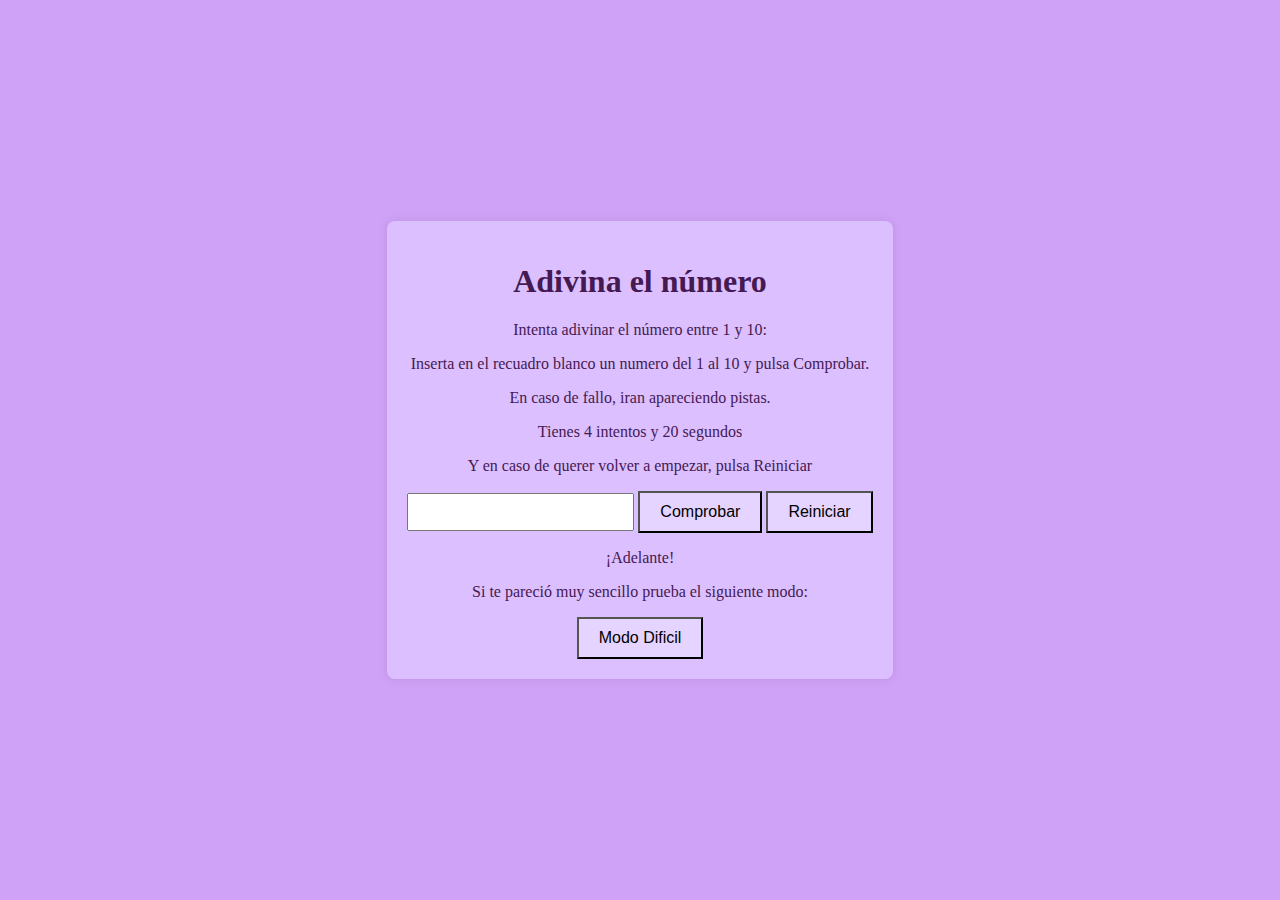
<file: index.html>
<html>
<html lang="es">
<head>
    <meta charset="UTF-8">
    <meta name="viewport" content="width=device-width, initial-scale=1.0">
    <link rel="stylesheet" href="styles.css">
    <title>Juego de Adivinanza</title>
</head>
<body>
    <div class="container">
        <h1>Adivina el número</h1>
        <p>Intenta adivinar el número entre 1 y 10:</p>
        <p>Inserta en el recuadro blanco un numero del 1 al 10 y pulsa Comprobar.</p>
        <p>En caso de fallo, iran apareciendo pistas.</p>
        <p>Tienes 4 intentos y 20 segundos</p>
        <p>Y en caso de querer volver a empezar, pulsa Reiniciar</p>
        <input type="number" id="guessInput">
        <button onclick="checkGuess()">Comprobar</button>
        <button onclick="resetGame()">Reiniciar</button>
        <p id="result"></p>
        <p id="instructions">¡Adelante!</p>
        <p>Si te pareció muy sencillo prueba el siguiente modo:</p>
        <a href="newlevels.html">
            <button id="modoBtn">Modo Dificil</button>
          </a>
    </div>
    <script src="script.js"></script>
</body>
</html>
</file>
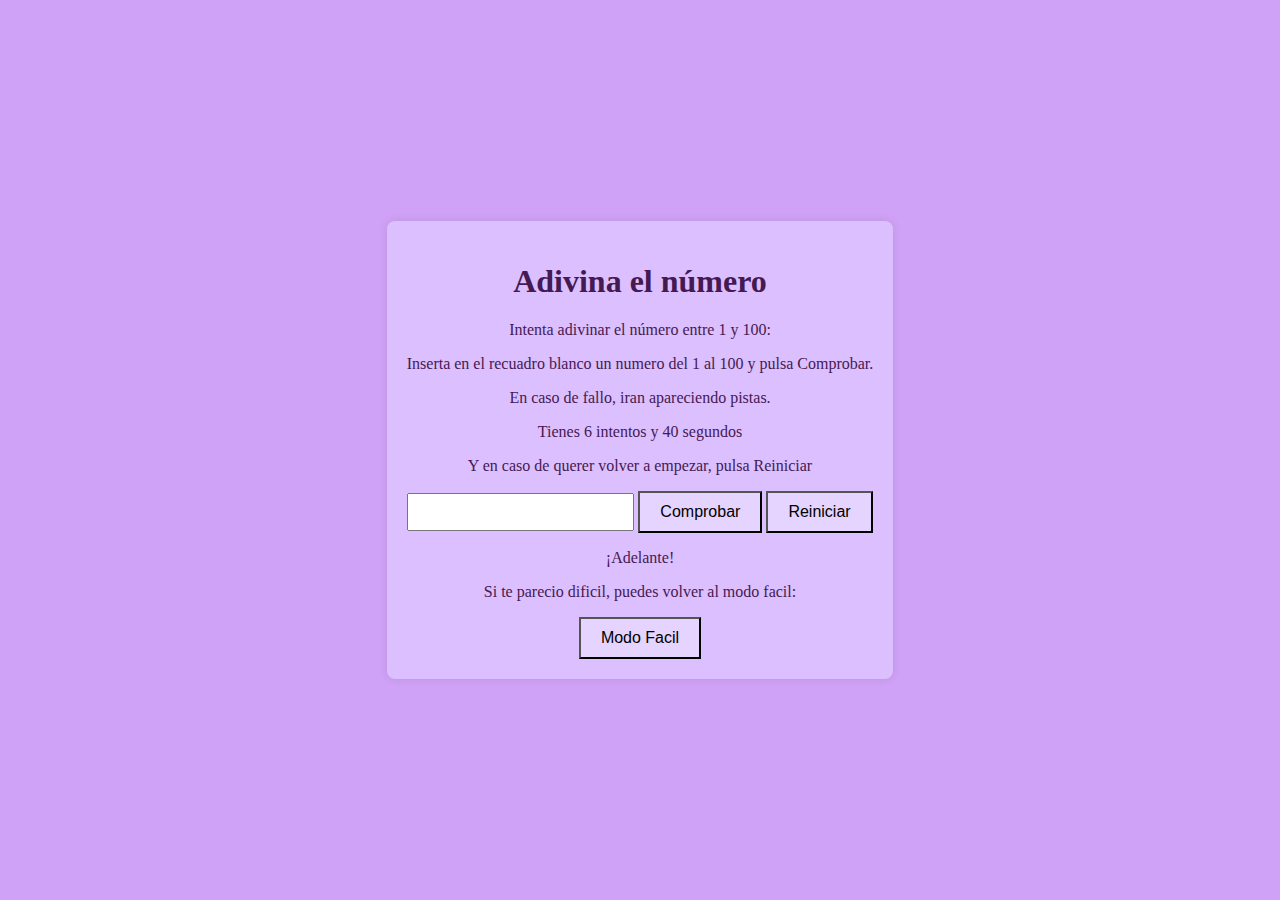
<file: newlevels.html>
<html>
    <head>
        <meta charset="UTF-8">
        <meta name="viewport" content="width=device-width, initial-scale=1.0">
        <link rel="stylesheet" href="styles.css">
        <title>Juego de Adivinanza</title>
    </head>
    <body>
        <div class="container">
            <h1>Adivina el número</h1>
            <p>Intenta adivinar el número entre 1 y 100:</p>
            <p>Inserta en el recuadro blanco un numero del 1 al 100 y pulsa Comprobar.</p>
            <p>En caso de fallo, iran apareciendo pistas.</p>
            <p>Tienes 6 intentos y 40 segundos</p>
            <p>Y en caso de querer volver a empezar, pulsa Reiniciar</p>
            <input type="number" id="guessInput">
            <button onclick="checkGuess()">Comprobar</button>
            <button onclick="resetGame()">Reiniciar</button>
            <p id="result"></p>
            <p id="instructions">¡Adelante!</p>
            <p>Si te parecio dificil, puedes volver al modo facil:</p>
            <a href="index.html">
                <button id="modoBtn">Modo Facil</button>
              </a>
        </div>
        <script src="scriptdificil.js"></script>
    </body>
</html>
</file>
<file: styles.css>
body {
    display: flex;
    align-items: center;
    justify-content: center;
    height: 100vh;
    margin: 0;
    background-color: #D0A2F7;
    background-size: cover;
}

.container {
    text-align: center;
    background-color: #DCBFFF;
    padding: 20px;
    border-radius: 8px;
    box-shadow: 0 0 10px rgba(0, 0, 0, 0.1);
    color: #451952;
}

button {
    padding: 10px 20px;
    font-size: 16px;
    cursor: pointer;
    background-color: #E5D4FF;
}
button:hover {
    background-color: #D0A2F7;
}
input {
    padding: 8px;
    font-size: 16px;
}
</file>
